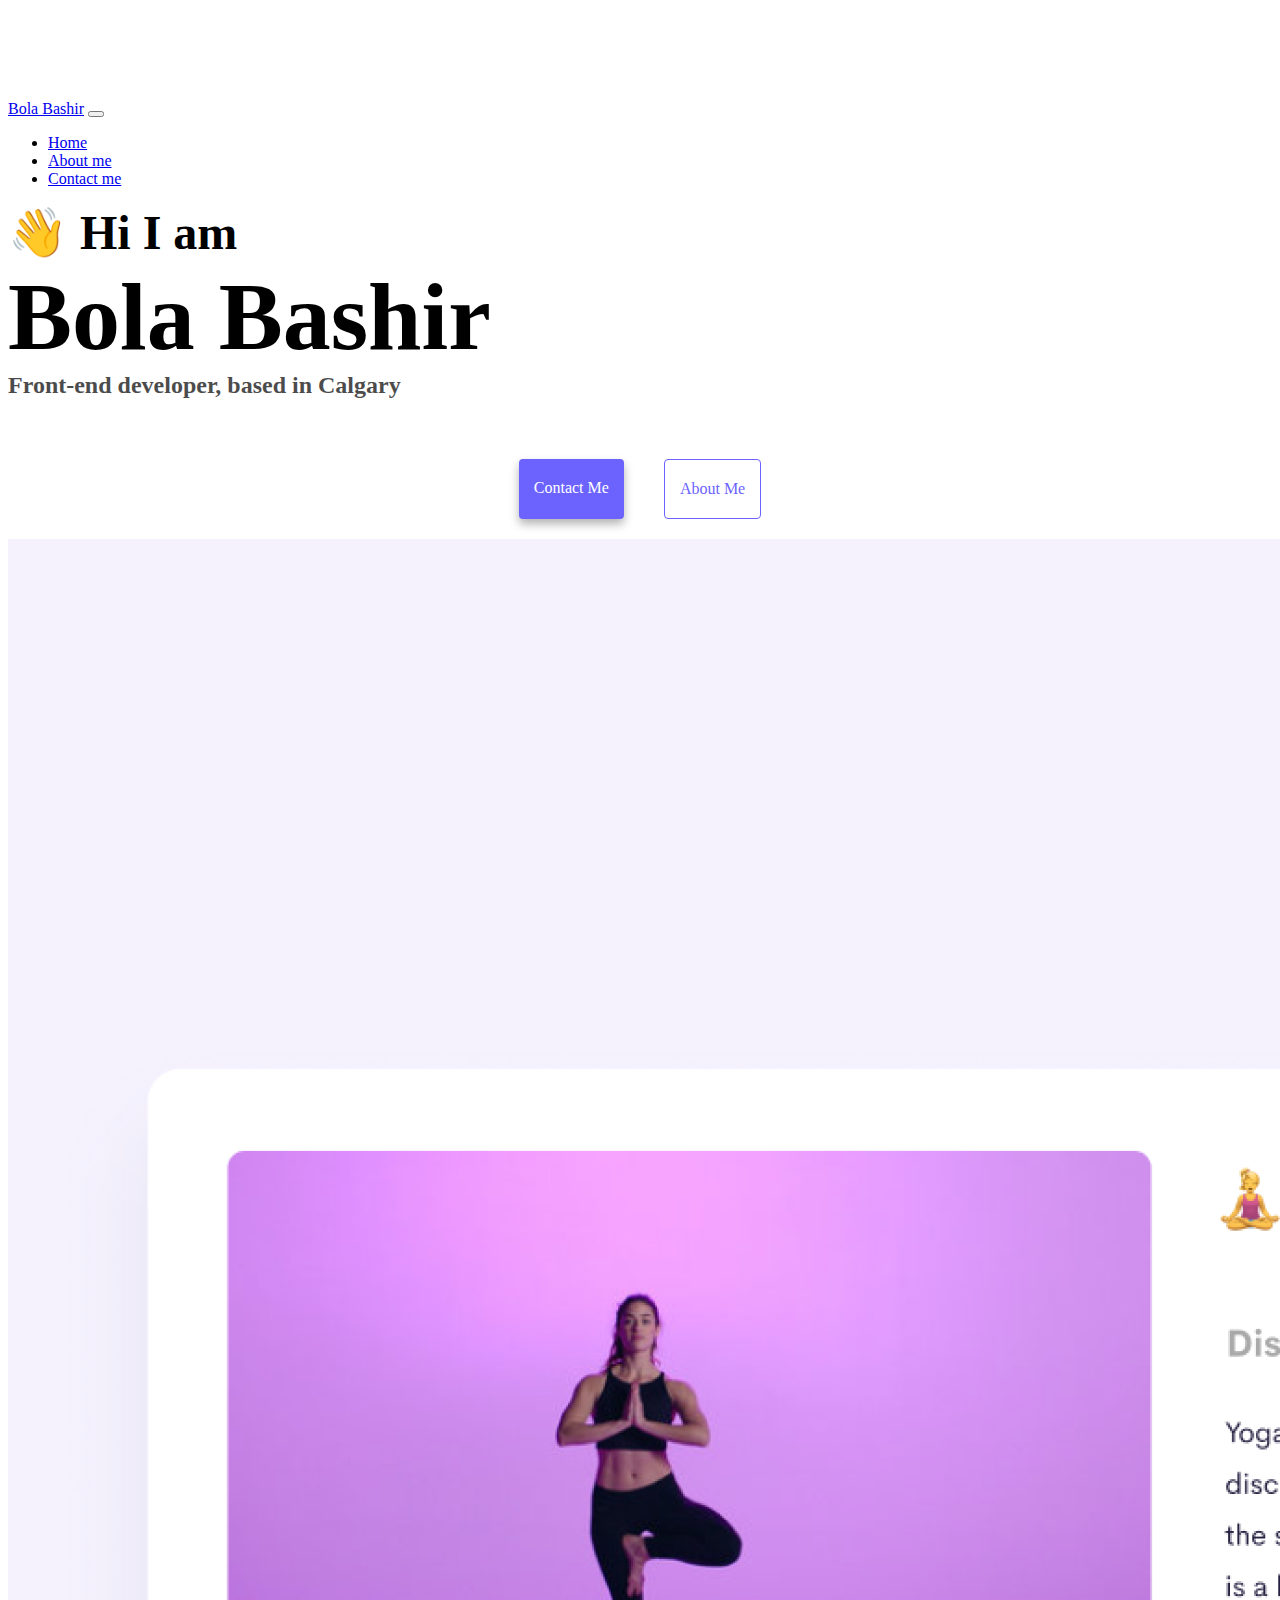
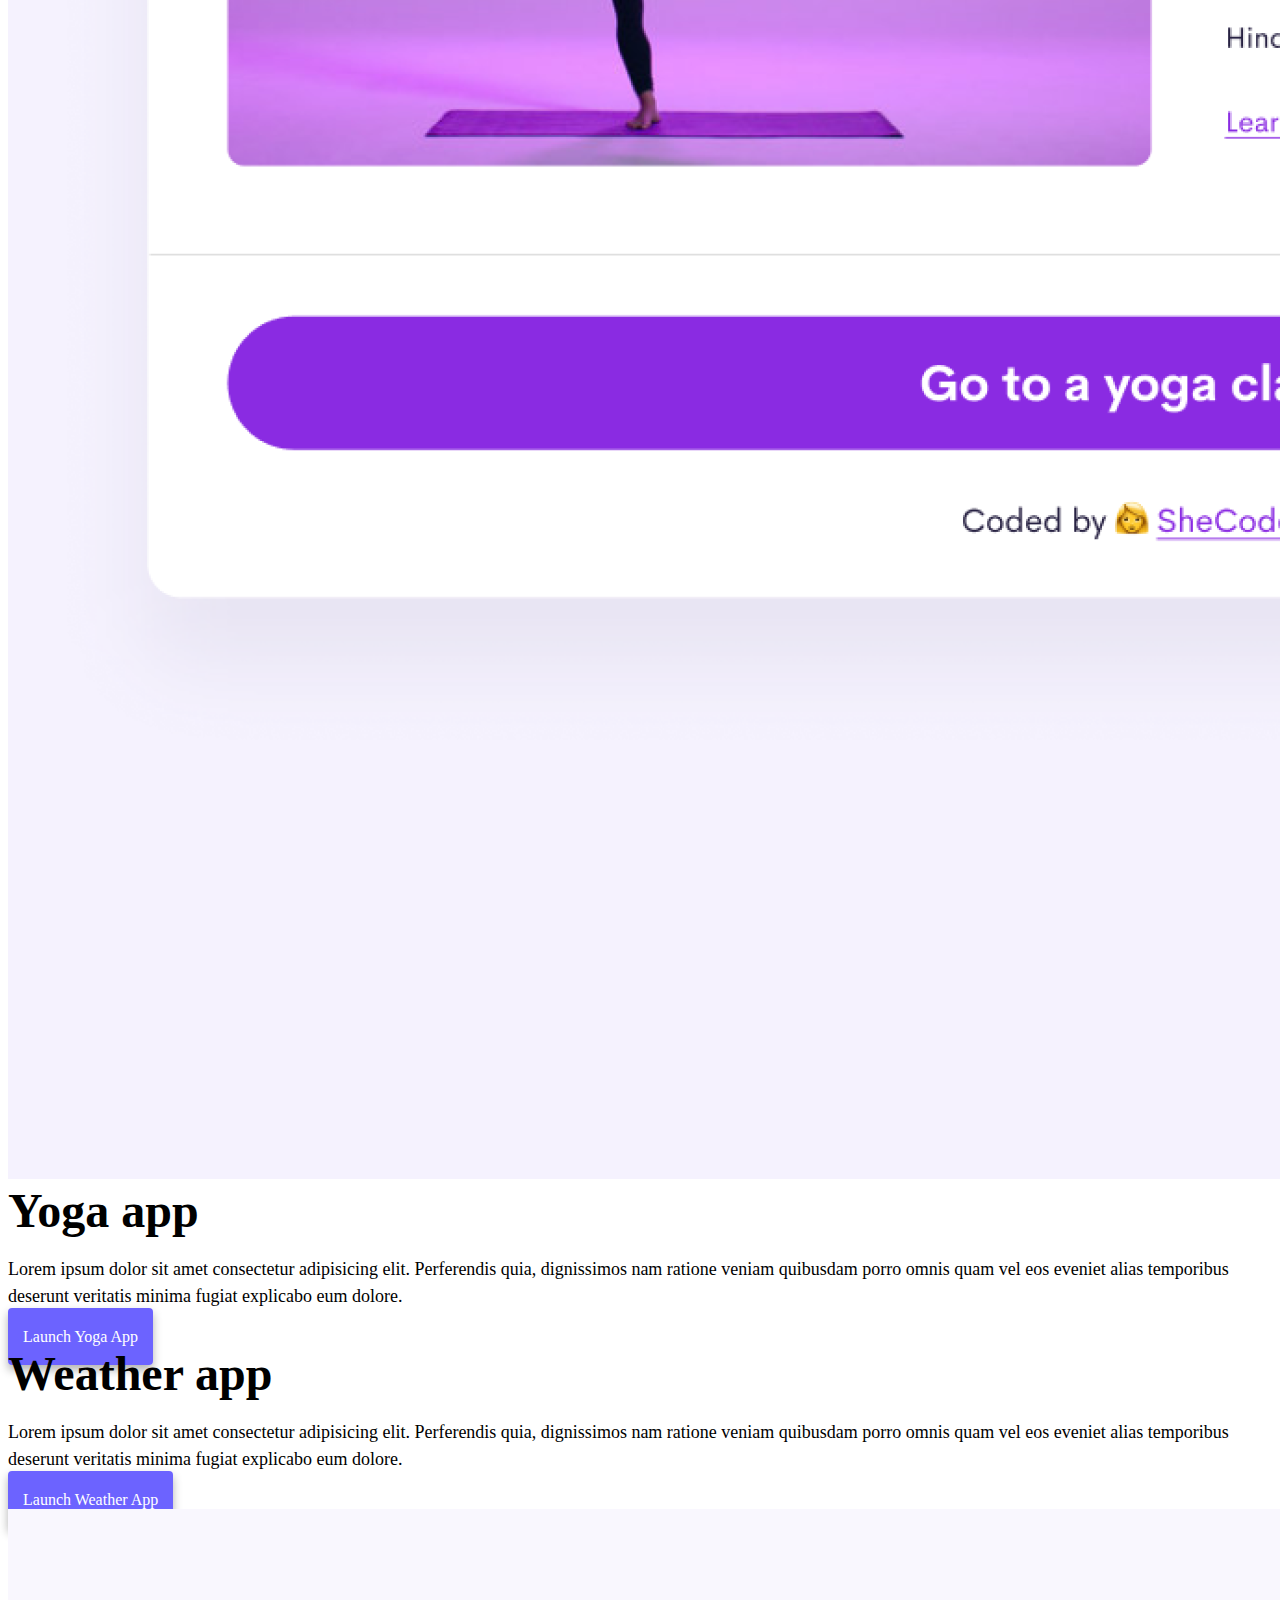
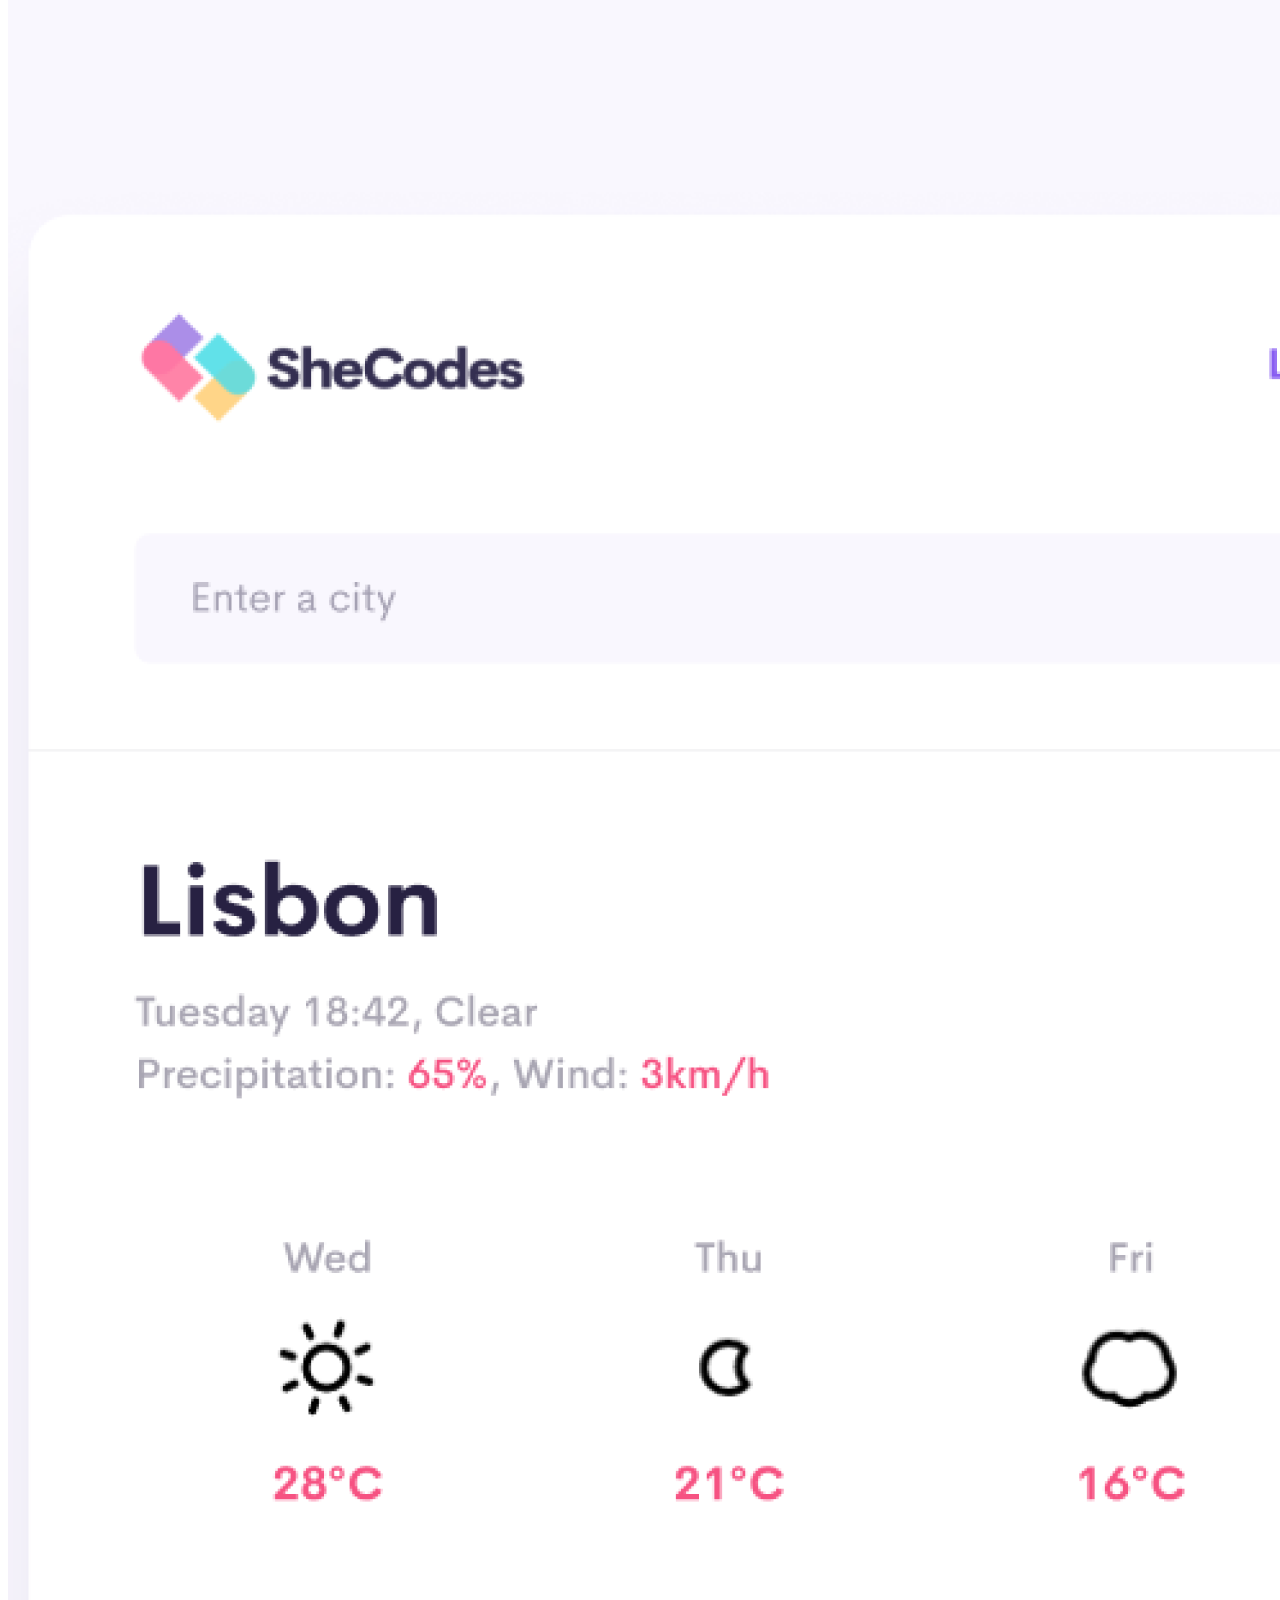
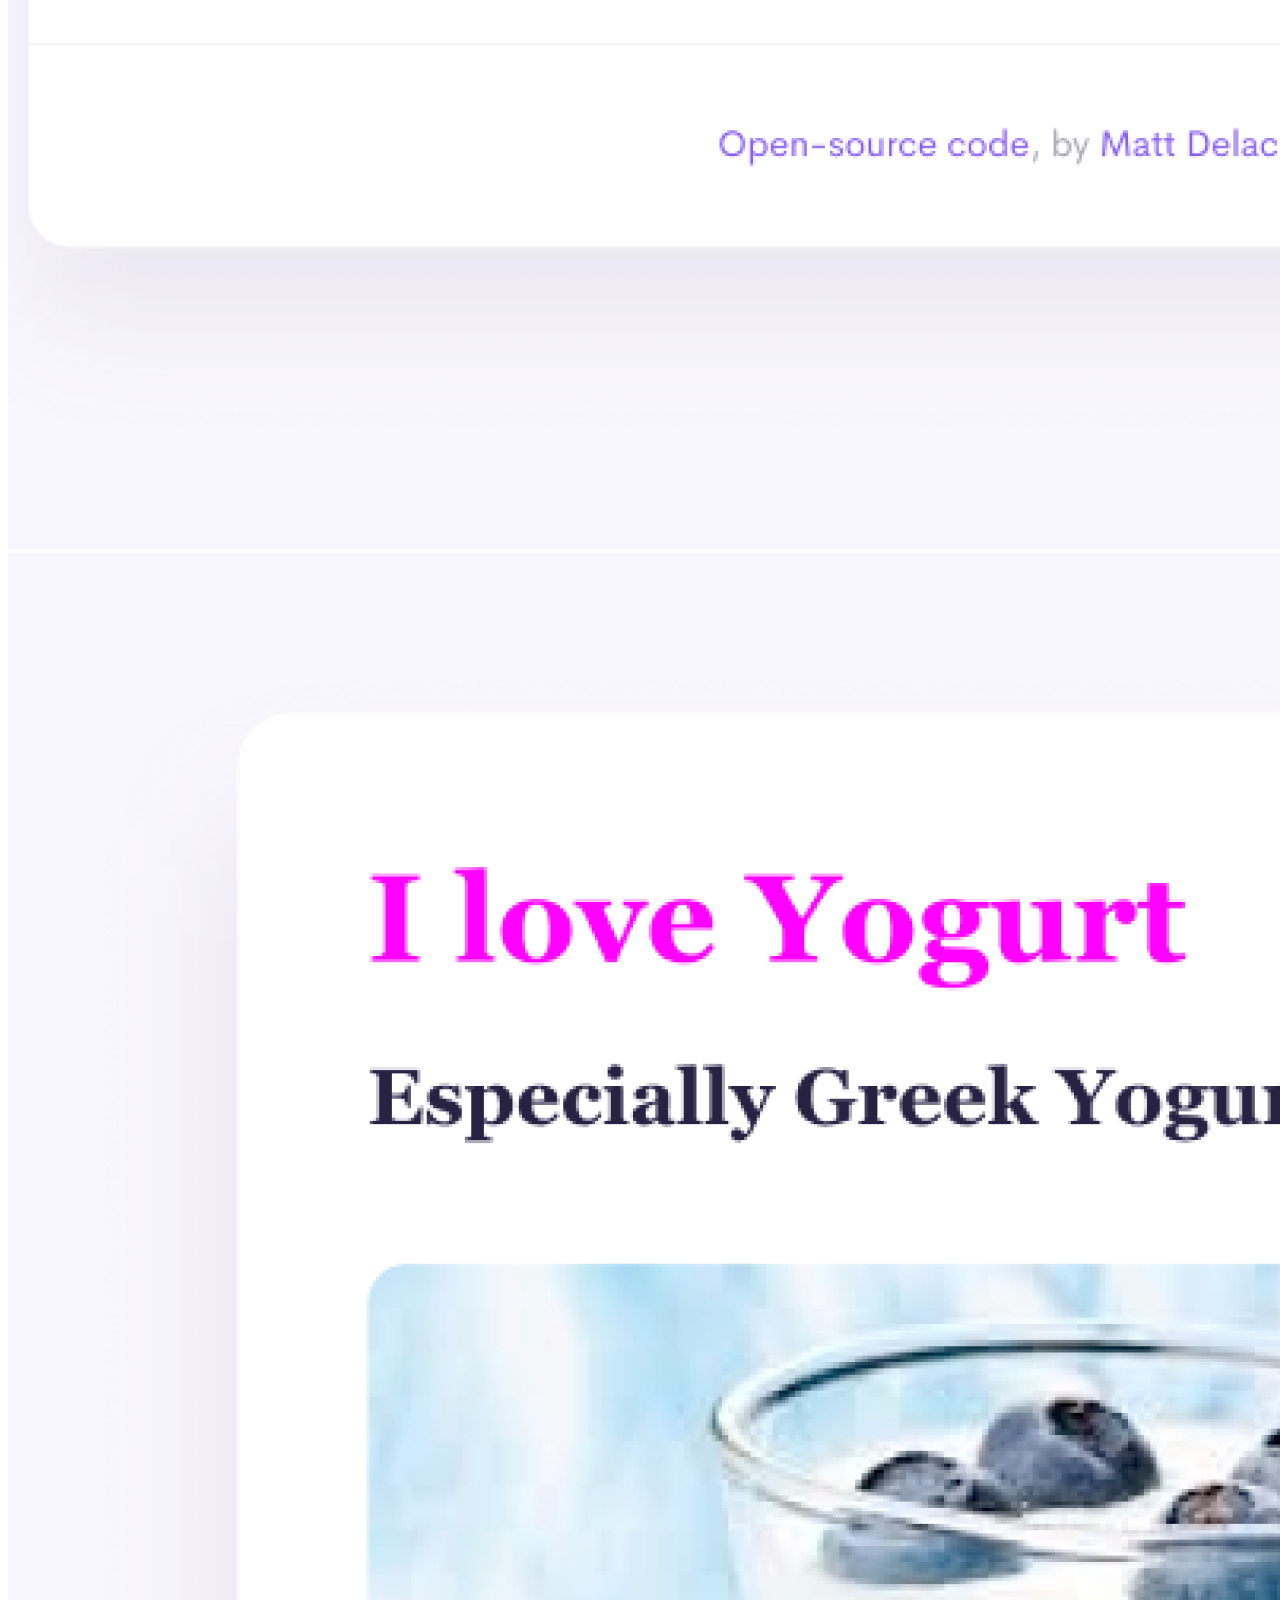
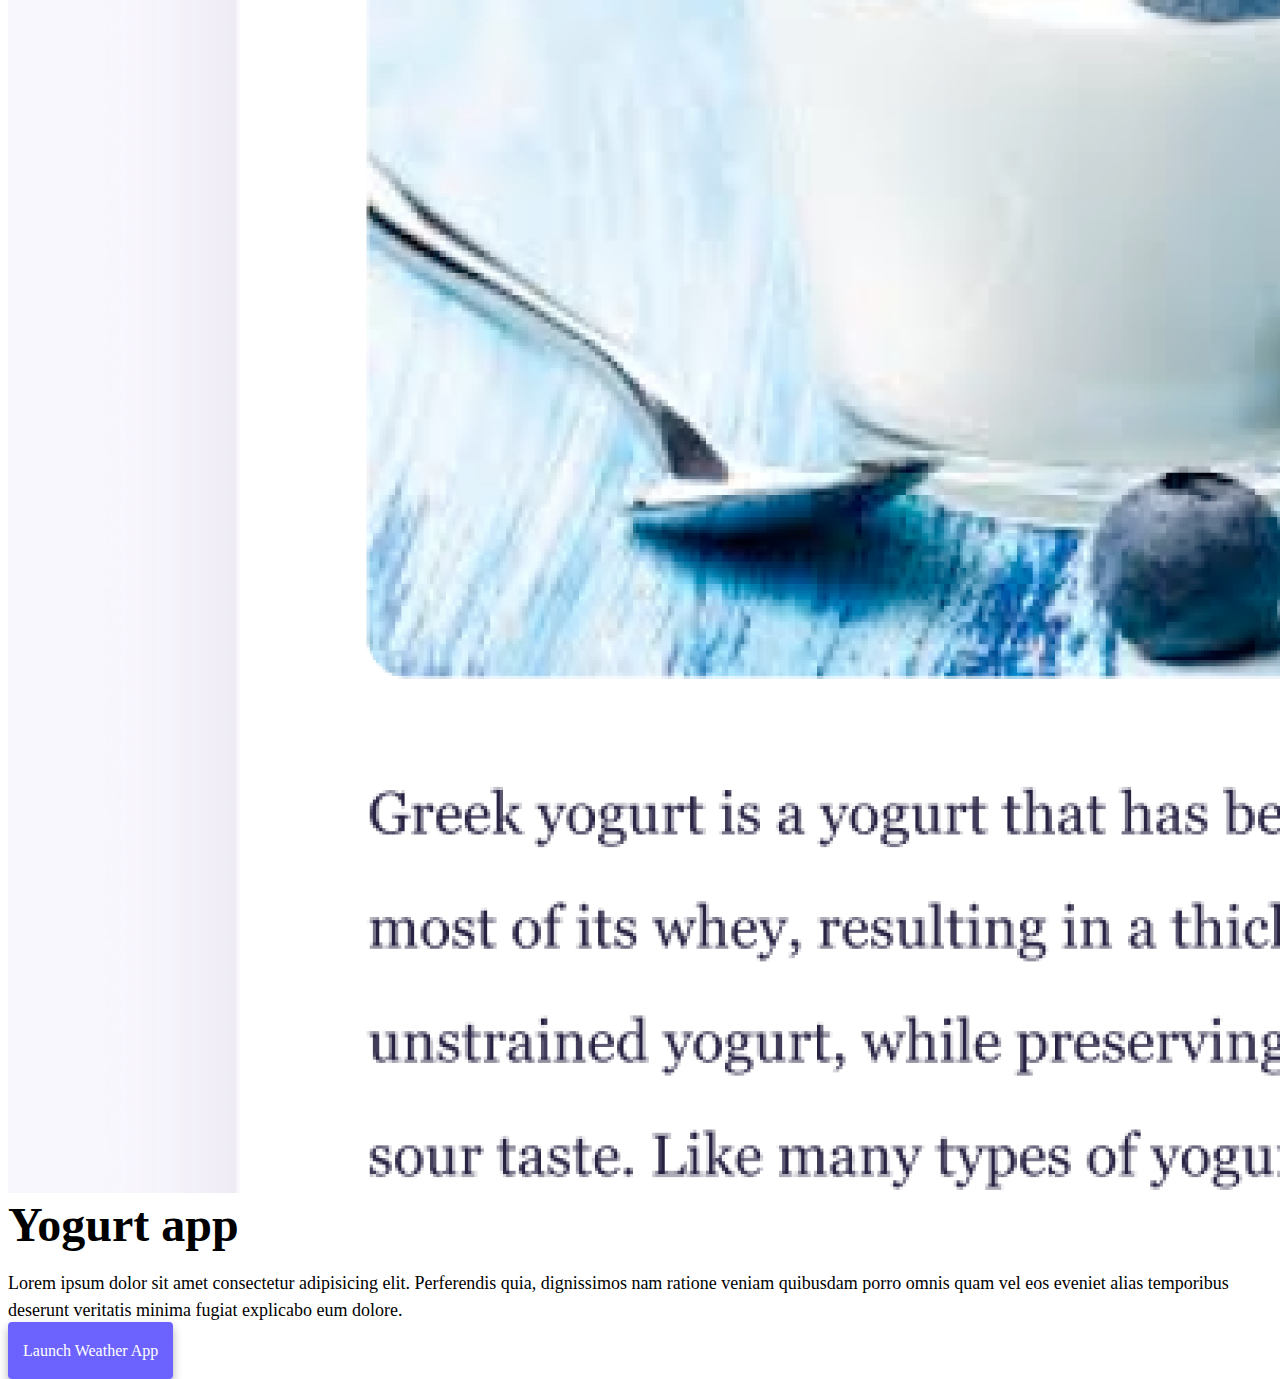
<file: index.html>
<!DOCTYPE html>
<html lang="en">
  <head>
    <meta charset="UTF-8" />
    <meta http-equiv="X-UA-Compatible" content="IE=edge" />
    <meta name="viewport" content="width=device-width, initial-scale=1.0" />
    <title>Bola Bashir</title>
    <link
      href="https://cdn.jsdelivr.net/npm/bootstrap@5.0.0-beta2/dist/css/bootstrap.min.css"
      rel="stylesheet"
      integrity="sha384-BmbxuPwQa2lc/FVzBcNJ7UAyJxM6wuqIj61tLrc4wSX0szH/Ev+nYRRuWlolflfl"
      crossorigin="anonymous"
    />
    <script
      src="https://cdn.jsdelivr.net/npm/bootstrap@5.0.0-beta2/dist/js/bootstrap.bundle.min.js"
      integrity="sha384-b5kHyXgcpbZJO/tY9Ul7kGkf1S0CWuKcCD38l8YkeH8z8QjE0GmW1gYU5S9FOnJ0"
      crossorigin="anonymous"
    ></script>
    <link rel="stylesheet" href="style.css" />
  </head>
  <body>
    <nav class="navbar navbar-expand-lg navbar-light bg-light fixed-top">
      <div class="container">
        <a class="navbar-brand" href="index.html">Bola Bashir</a>
        <button
          class="navbar-toggler"
          type="button"
          data-bs-toggle="collapse"
          data-bs-target="#navbarNav"
          aria-controls="navbarNav"
          aria-expanded="false"
          aria-label="Toggle navigation"
        >
          <span class="navbar-toggler-icon"></span>
        </button>
        <div class="collapse navbar-collapse" id="navbarNav">
          <ul class="navbar-nav">
            <li class="nav-item">
              <a class="nav-link active" aria-current="page" href="index.html"
                >Home</a
              >
            </li>
            <li class="nav-item">
              <a class="nav-link" href="about.html">About me</a>
            </li>
            <li class="nav-item">
              <a class="nav-link" href="about.html#contact">Contact me</a>
            </li>
          </ul>
        </div>
      </div>
    </nav>
    <h2 class="text-center">👋 Hi I am</h2>
    <h1 class="text-center">Bola Bashir</h1>
    <h3 class="text-center">Front-end developer, based in Calgary</h3>
    <div class="navigation-links mb-5">
      <a href="about.html#contact" class="primary-link">Contact me</a>
      <a href="about.html" class="secondary-link">About me</a>
    </div>
    <div class="container">
      <div class="row">
        <div class="col-sm-6">
          <img src="images/yoga.png" class="img-fluid rounded" />
        </div>
        <div class="col-sm-6">
          <h2 class="mb-3">Yoga app</h2>
          <p>
            Lorem ipsum dolor sit amet consectetur adipisicing elit. Perferendis
            quia, dignissimos nam ratione veniam quibusdam porro omnis quam vel
            eos eveniet alias temporibus deserunt veritatis minima fugiat
            explicabo eum dolore.
          </p>
          <div class="mt-5">
            <a href="#" class="primary-link">Launch Yoga App</a>
          </div>
        </div>
      </div>
      <div class="row mt-5">
        <div class="col-sm-6">
          <h2 class="mb-3">Weather app</h2>
          <p>
            Lorem ipsum dolor sit amet consectetur adipisicing elit. Perferendis
            quia, dignissimos nam ratione veniam quibusdam porro omnis quam vel
            eos eveniet alias temporibus deserunt veritatis minima fugiat
            explicabo eum dolore.
          </p>
          <div class="mt-5">
            <a href="#" class="primary-link">Launch Weather App</a>
          </div>
        </div>
        <div class="col-sm-6">
          <img src="images/weather.png" class="img-fluid rounded" />
        </div>
      </div>
      <div class="row mt-5">
        <div class="col-sm-6">
          <img src="images/yogurt.png" class="img-fluid rounded" />
        </div>
        <div class="col-sm-6">
          <h2 class="mb-3">Yogurt app</h2>
          <p>
            Lorem ipsum dolor sit amet consectetur adipisicing elit. Perferendis
            quia, dignissimos nam ratione veniam quibusdam porro omnis quam vel
            eos eveniet alias temporibus deserunt veritatis minima fugiat
            explicabo eum dolore.
          </p>
          <div class="mt-5">
            <a href="#" class="primary-link">Launch Weather App</a>
          </div>
        </div>
      </div>
    </div>
  </body>
</html>
</file>
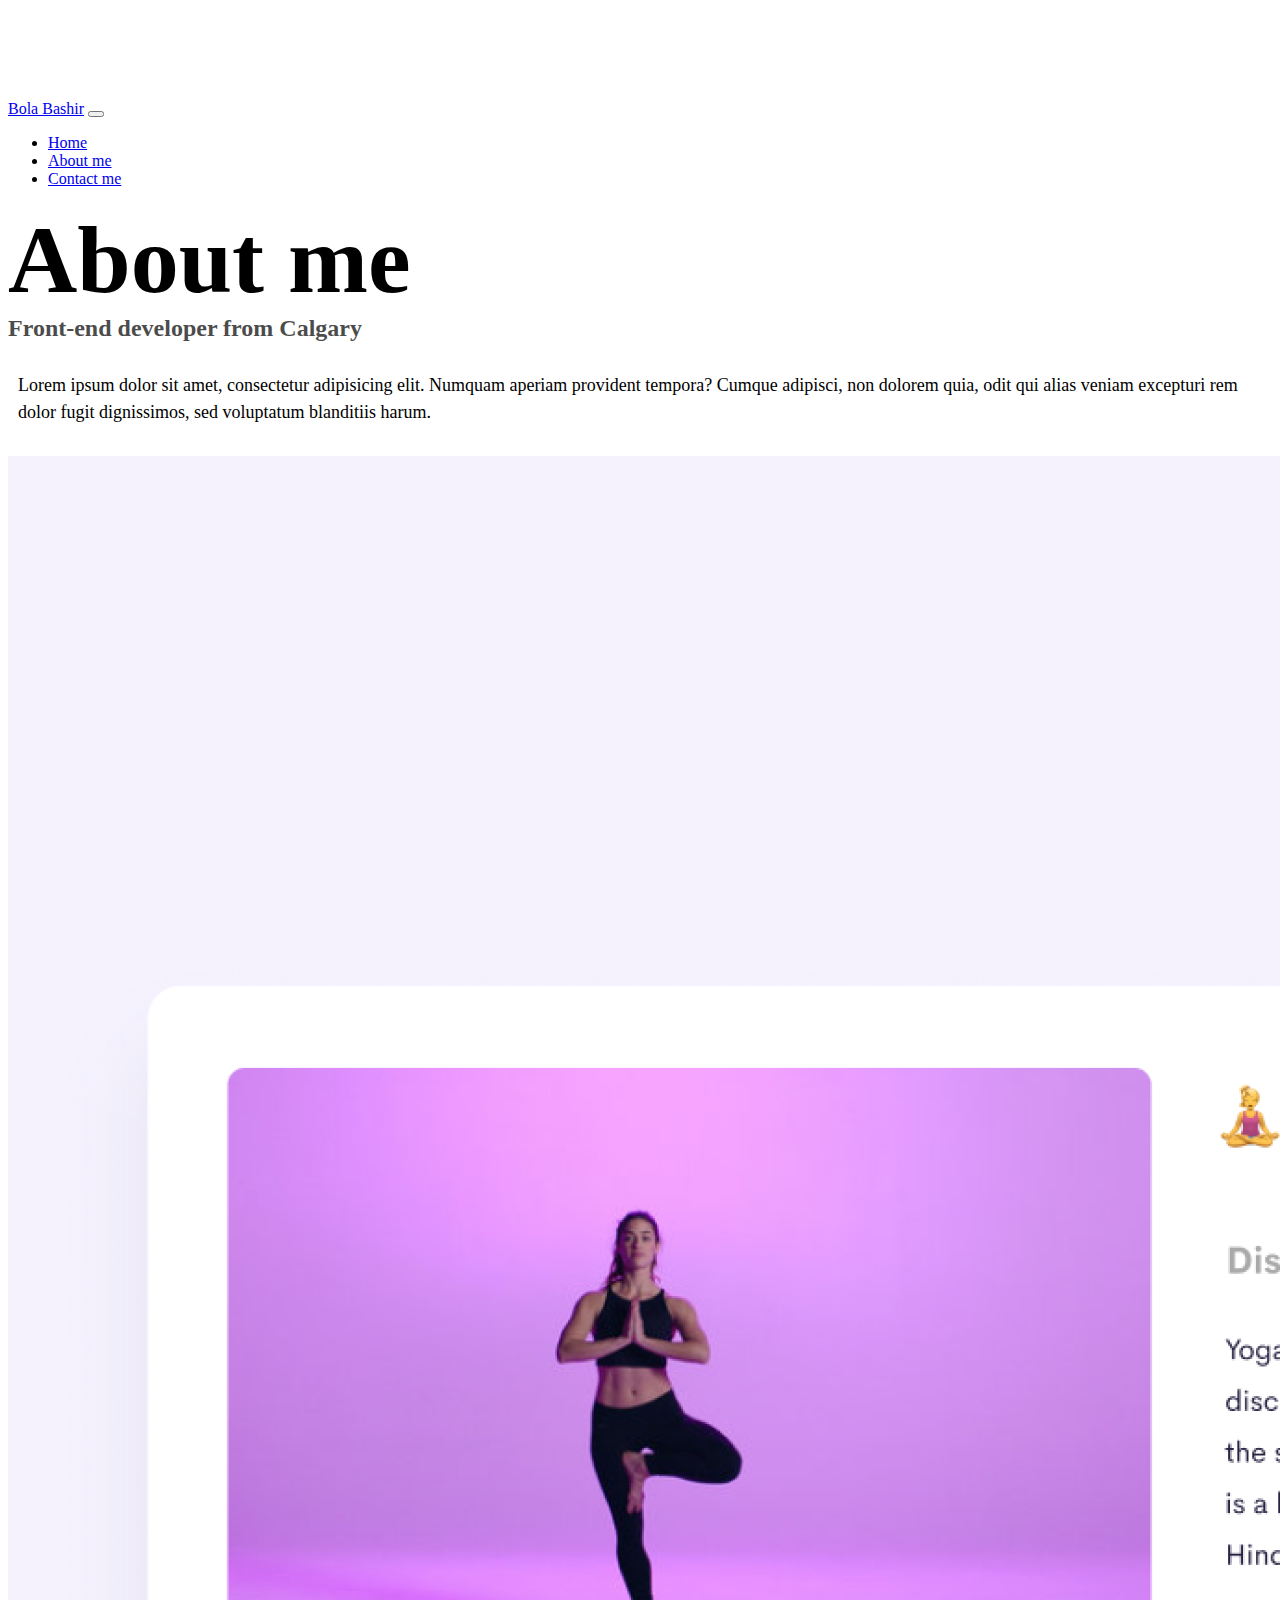
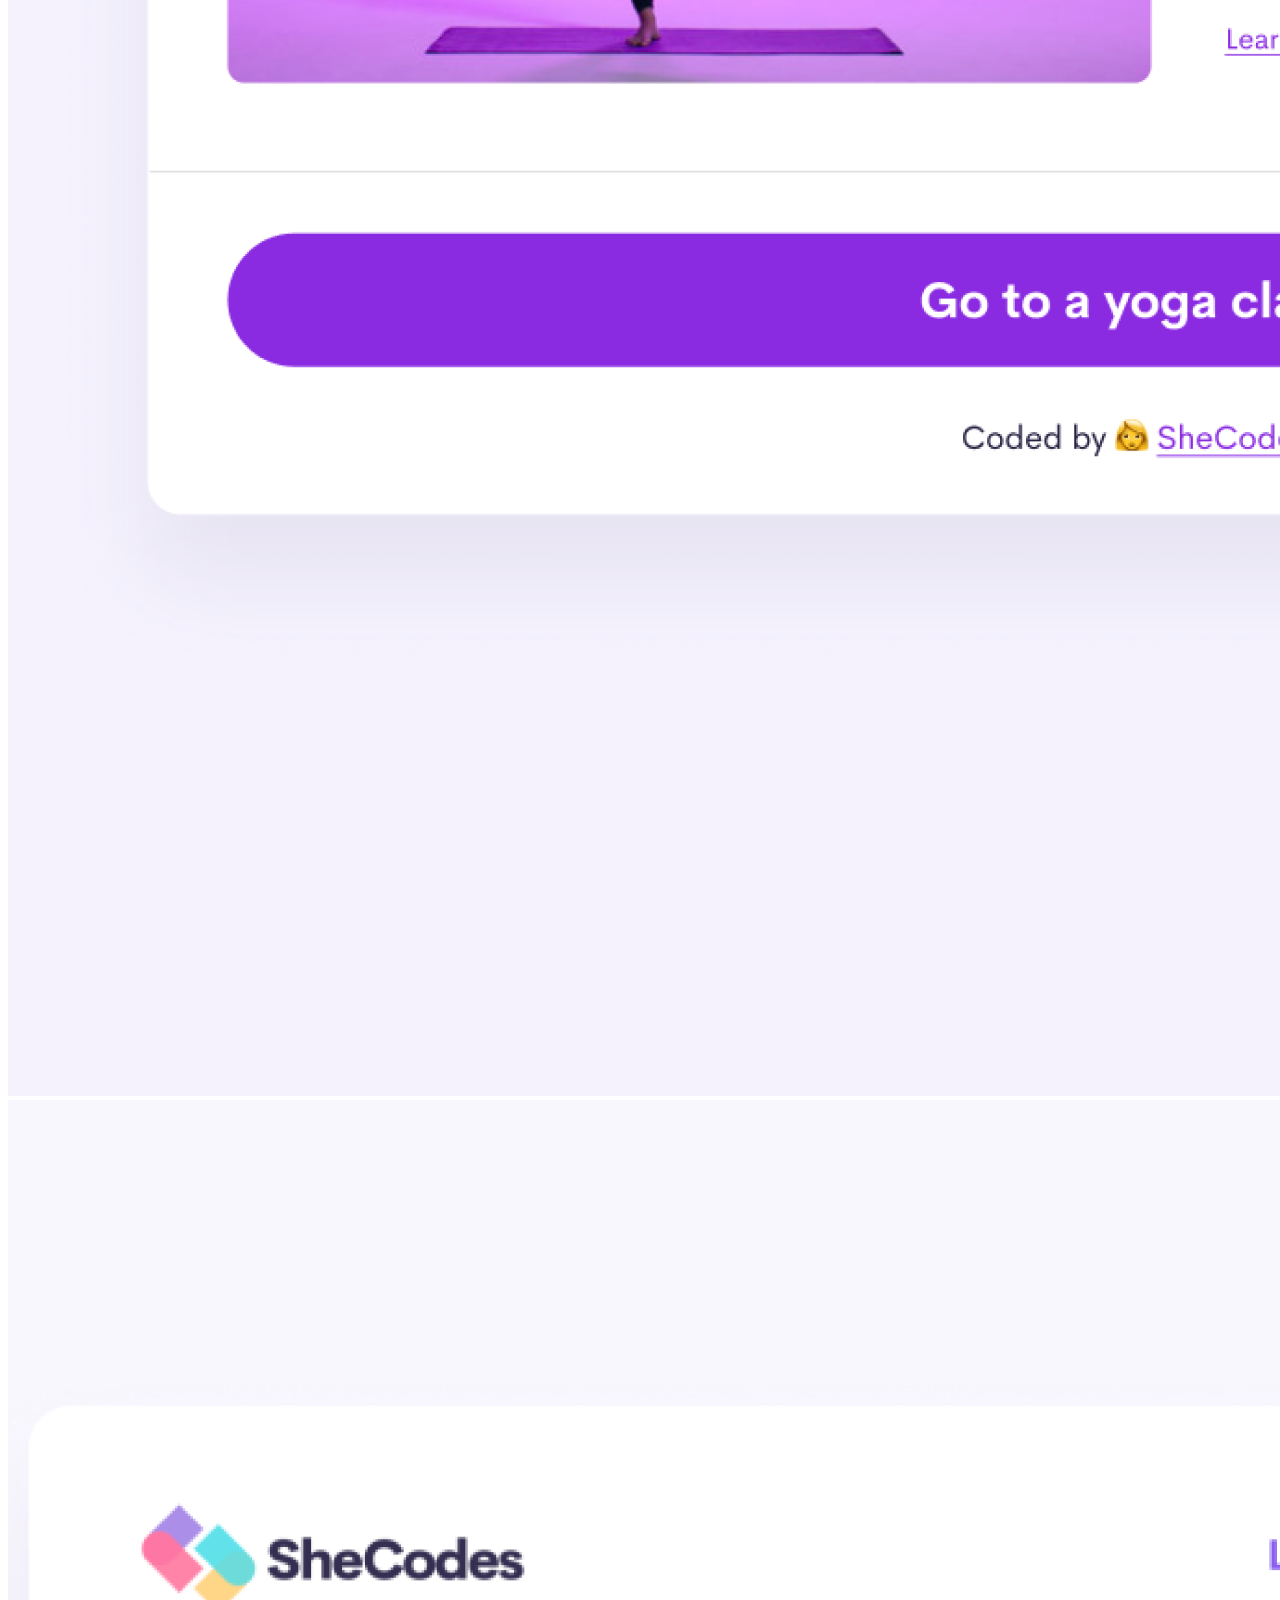
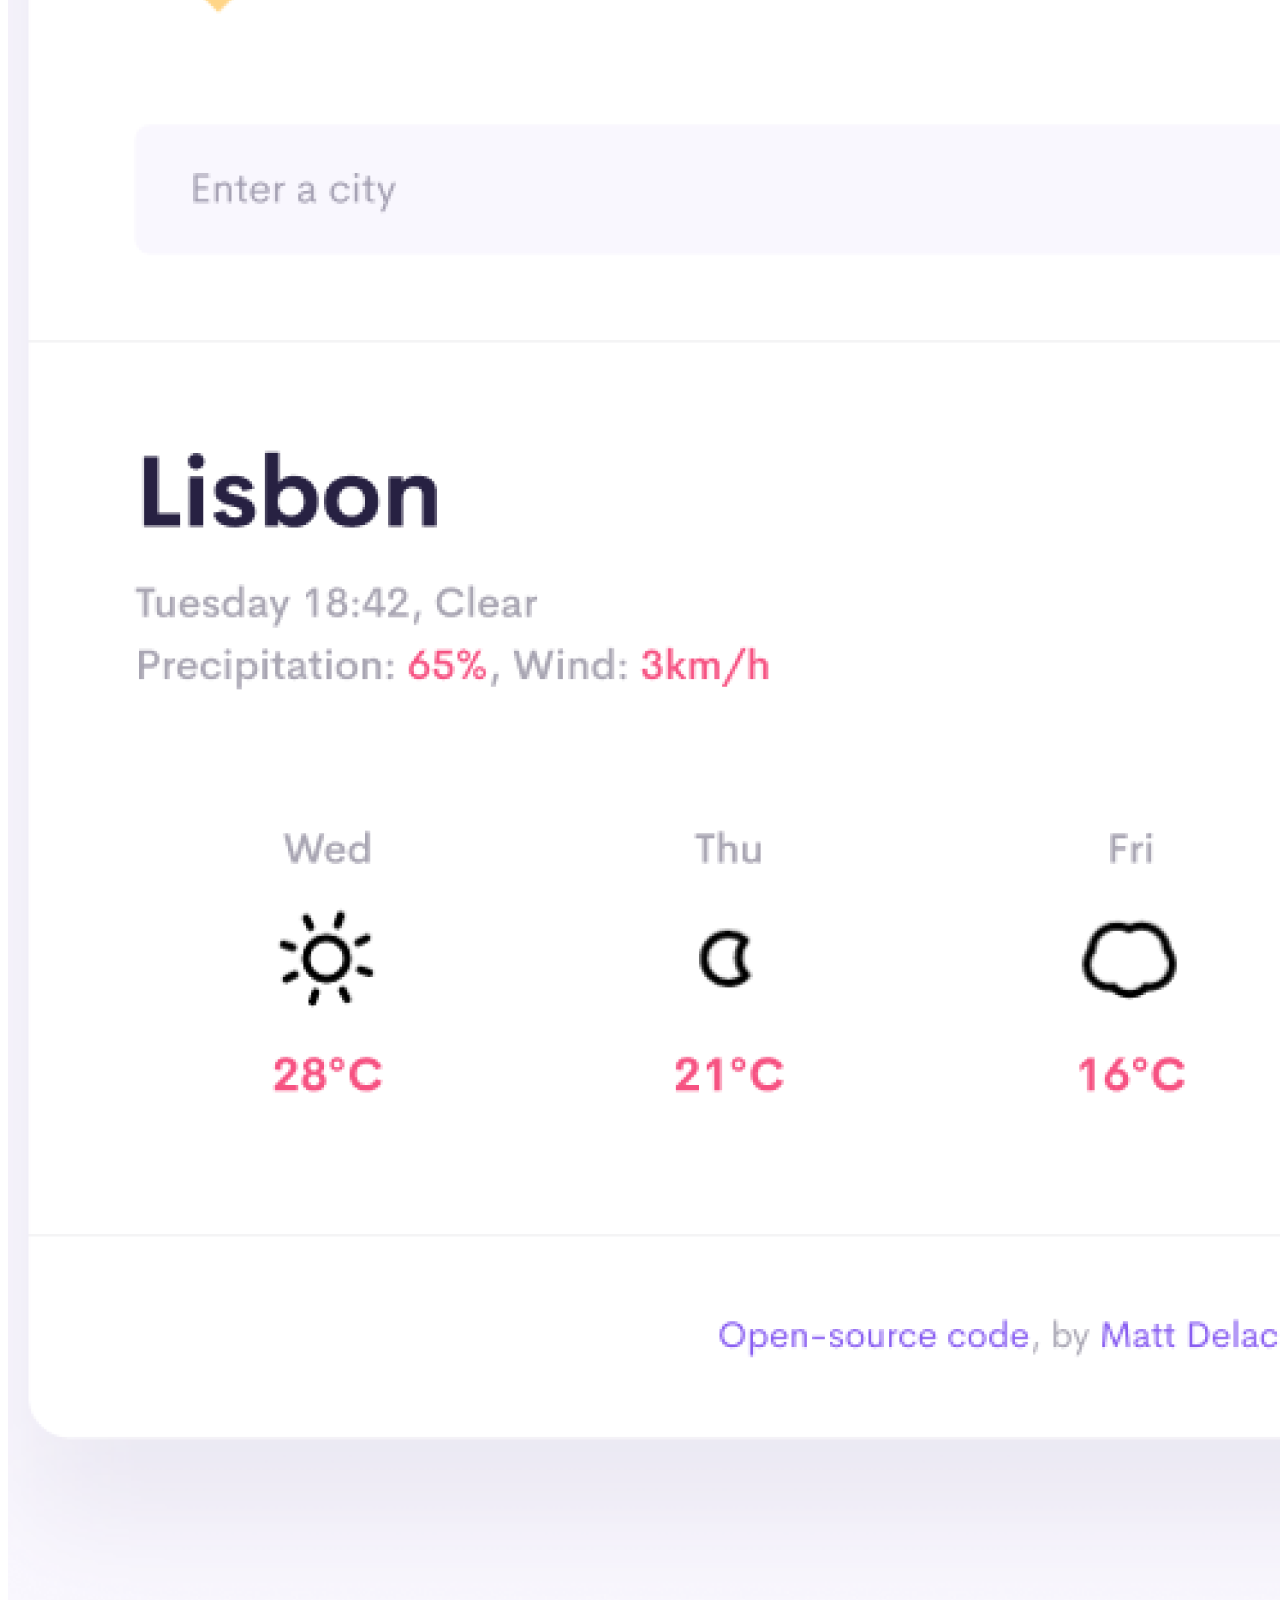
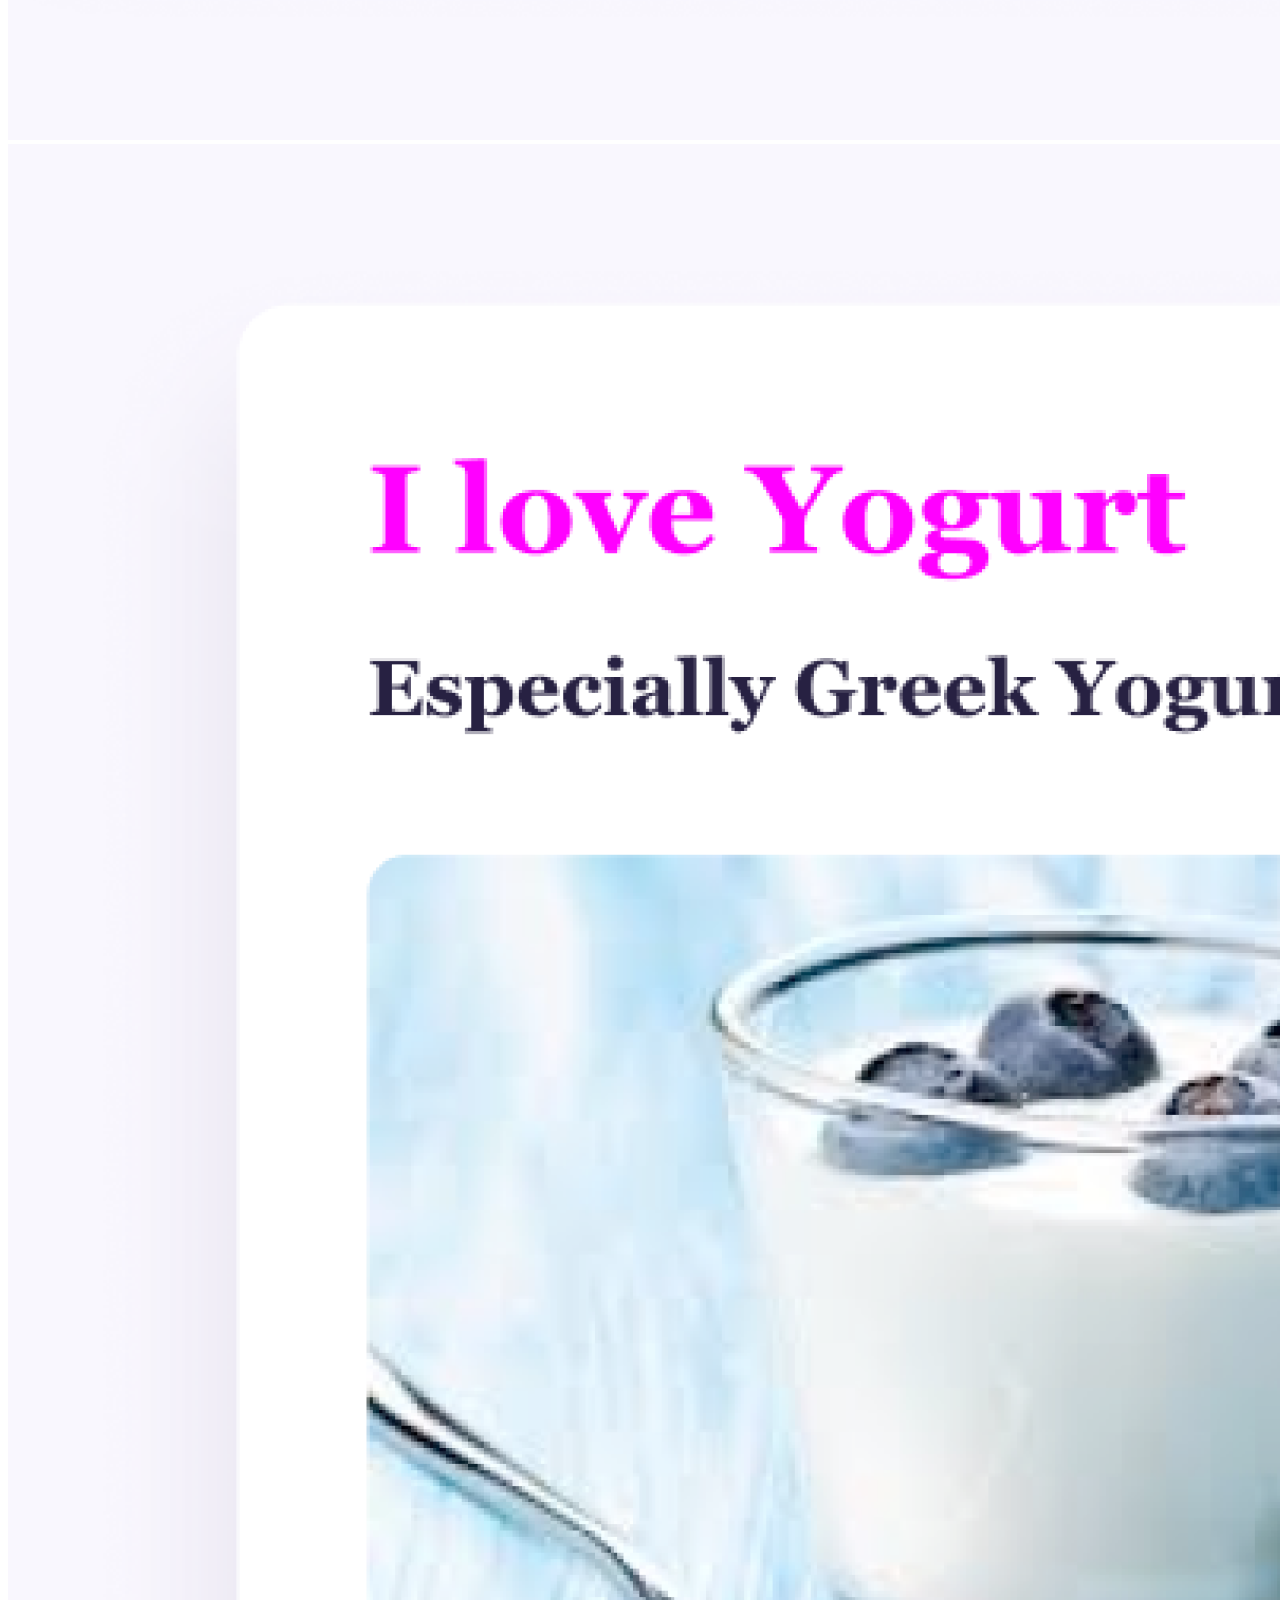
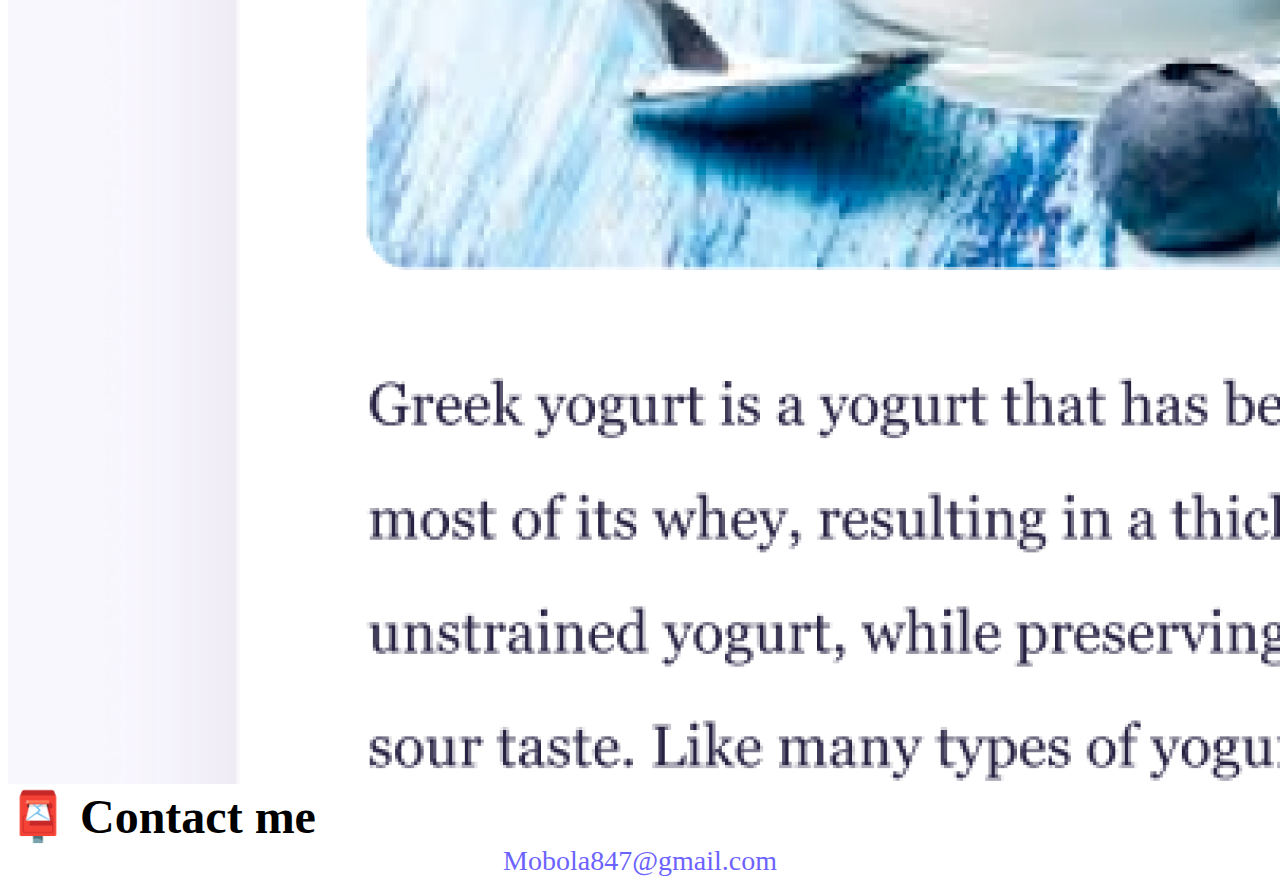
<file: about.html>
<!DOCTYPE html>
<html lang="en">
  <head>
    <meta charset="UTF-8" />
    <meta http-equiv="X-UA-Compatible" content="IE=edge" />
    <meta name="viewport" content="width=device-width, initial-scale=1.0" />
    <link
      href="https://cdn.jsdelivr.net/npm/bootstrap@5.0.0-beta2/dist/css/bootstrap.min.css"
      rel="stylesheet"
      integrity="sha384-BmbxuPwQa2lc/FVzBcNJ7UAyJxM6wuqIj61tLrc4wSX0szH/Ev+nYRRuWlolflfl"
      crossorigin="anonymous"
    />
    <script
      src="https://cdn.jsdelivr.net/npm/bootstrap@5.0.0-beta2/dist/js/bootstrap.bundle.min.js"
      integrity="sha384-b5kHyXgcpbZJO/tY9Ul7kGkf1S0CWuKcCD38l8YkeH8z8QjE0GmW1gYU5S9FOnJ0"
      crossorigin="anonymous"
    ></script>
    <link rel="stylesheet" href="style.css" />
    <title>About Bola Bashir</title>
  </head>
  <body>
    <nav class="navbar navbar-expand-lg navbar-light bg-light fixed-top">
      <div class="container">
        <a class="navbar-brand" href="index.html">Bola Bashir</a>
        <button
          class="navbar-toggler"
          type="button"
          data-bs-toggle="collapse"
          data-bs-target="#navbarNav"
          aria-controls="navbarNav"
          aria-expanded="false"
          aria-label="Toggle navigation"
        >
          <span class="navbar-toggler-icon"></span>
        </button>
        <div class="collapse navbar-collapse" id="navbarNav">
          <ul class="navbar-nav">
            <li class="nav-item">
              <a class="nav-link" aria-current="page" href="index.html">Home</a>
            </li>
            <li class="nav-item">
              <a class="nav-link active" href="about.html">About me</a>
            </li>
            <li class="nav-item">
              <a class="nav-link" href="about.html#contact">Contact me</a>
            </li>
          </ul>
        </div>
      </div>
    </nav>
    <h1 class="text-center">About me</h1>
    <h3 class="text-center">Front-end developer from Calgary</h3>
    <div class="about-paragraphs text-center">
      <p>
        Lorem ipsum dolor sit amet, consectetur adipisicing elit. Numquam
        aperiam provident tempora? Cumque adipisci, non dolorem quia, odit qui
        alias veniam excepturi rem dolor fugit dignissimos, sed voluptatum
        blanditiis harum.
      </p>
    </div>
    <div class="container">
      <div class="row">
        <div class="col-sm-4">
          <img src="images/yoga.png" class="img-fluid p-2 shadow rounded" />
        </div>
        <div class="col-sm-4">
          <img src="images/weather.png" class="img-fluid p-2 shadow rounded" />
        </div>
        <div class="col-sm-4">
          <img src="images/yogurt.png" class="img-fluid p-2 shadow rounded" />
        </div>
      </div>
    </div>
    <div id="contact" class="mt-5">
      <h2 class="text-center">📮 Contact me</h2>
      <a href="mailto: Mobola847@gmail.com" class="email-link">
        Mobola847@gmail.com</a
      >
    </div>
  </body>
</html>
</file>
<file: style.css>
:root {
  --primary-color: #6c63ff;
  --secondary-color: #f5f2fe;
  --box-shadow: 0 5px 10px rgba(0, 0, 0, 0.3);
}

body {
  margin-top: 100px;
}

h1,
h2,
h3 {
  margin: 0;
}

h1 {
  font-size: 96px;
}

h2 {
  font-size: 48px;
}

h3 {
  font-size: 24px;
  opacity: 0.7;
}

p {
  font-size: 18px;
  line-height: 1.5;
}

.navigation-links {
  display: flex;
  margin-top: 40px;
  justify-content: center;
}

.navigation-links a {
  margin: 20px;
}

.primary-link {
  border-radius: 4px;
  padding: 20px 15px;
  text-decoration: none;
  text-transform: capitalize;
  background: var(--primary-color);
  box-shadow: var(--box-shadow);
  color: white;
}

.secondary-link {
  border-radius: 4px;
  padding: 20px 15px;
  text-decoration: none;
  text-transform: capitalize;
  color: var(--primary-color);
  border: 1px solid var(--primary-color);
}

.homepage-link {
  color: var(--primary-color);
  text-align: center;
  display: block;
}

.about-paragraphs {
  margin: 30px 0;
}

.about-paragraphs p {
  margin: 10px;
}

.email-link {
  display: flex;
  justify-content: center;
  color: var(--primary-color);
  font-size: 28px;
  text-decoration: none;
}

.email-link:hover {
  text-decoration: underline;
}
@media (max-width: 578px) {
  h1,
  h2,
  p,
  a {
    text-align: center;
    display: block;
  }
  a,
  h2 {
    font-size: medium;
  }
  h1 {
    font-size: 50px;
  }

  p {
    font-size: 12px;
  }
}
</file>
